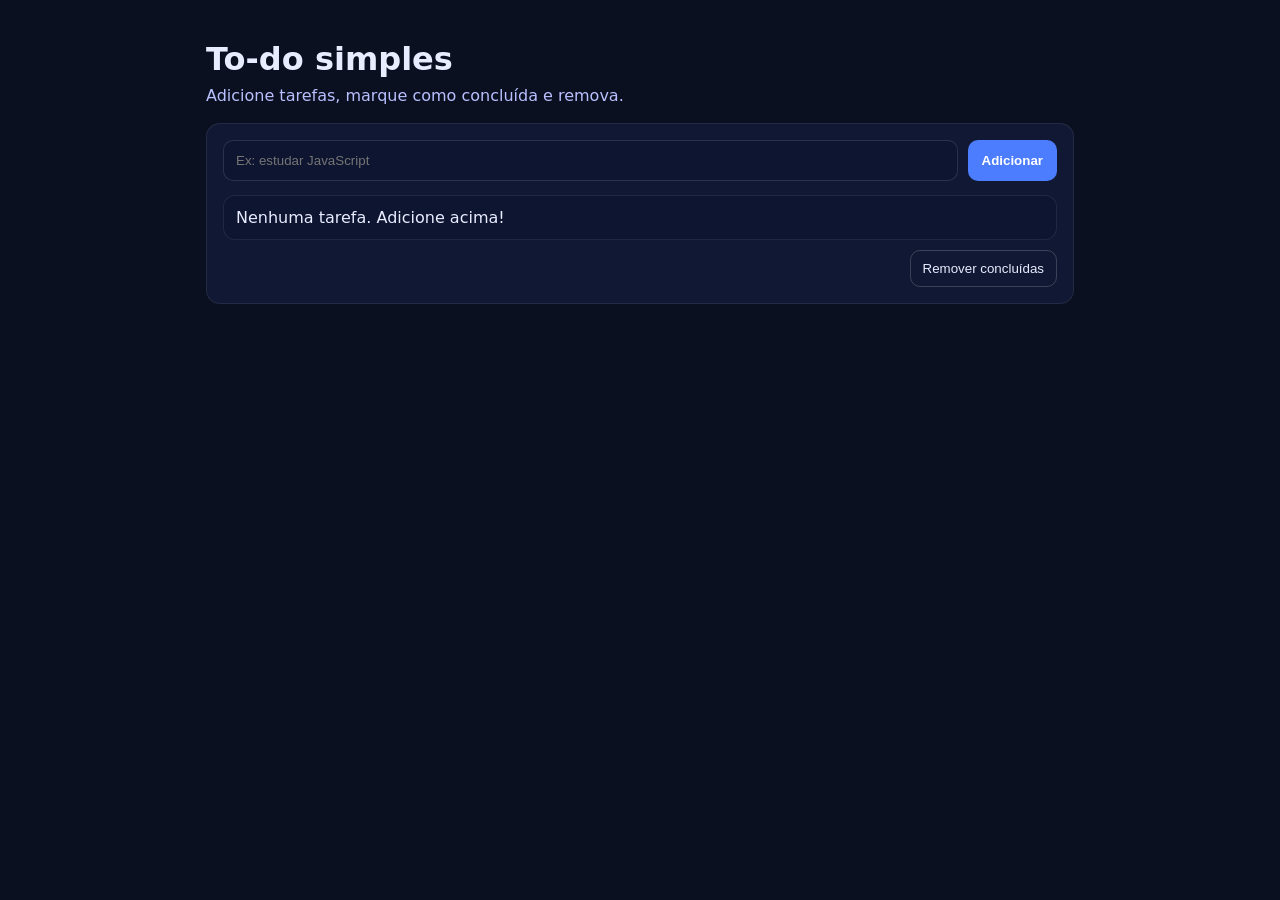
<file: proj-01/index.html>
<!doctype html>
<html lang="pt-BR">
<head>
  <meta charset="utf-8" />
  <meta name="viewport" content="width=device-width, initial-scale=1" />
  <title>To-do simples</title>
  <link rel="stylesheet" href="css/style.css" />
</head>
<body>
  <main class="container">
    <header class="header">
      <h1>To-do simples</h1>
      <p>Adicione tarefas, marque como concluída e remova.</p>
    </header>

    <section class="card">
      <form id="form" class="row" autocomplete="off">
        <input id="input" type="text" placeholder="Ex: estudar JavaScript" required maxlength="80" />
        <button type="submit">Adicionar</button>
      </form>

      <ul id="list" class="list" aria-live="polite"></ul>

      <footer class="footer">
        <button id="clearCompleted" class="secondary" type="button">Remover concluídas</button>
      </footer>
    </section>
  </main>

  <script src="js/script.js"></script>
</body>
</html>
</file>
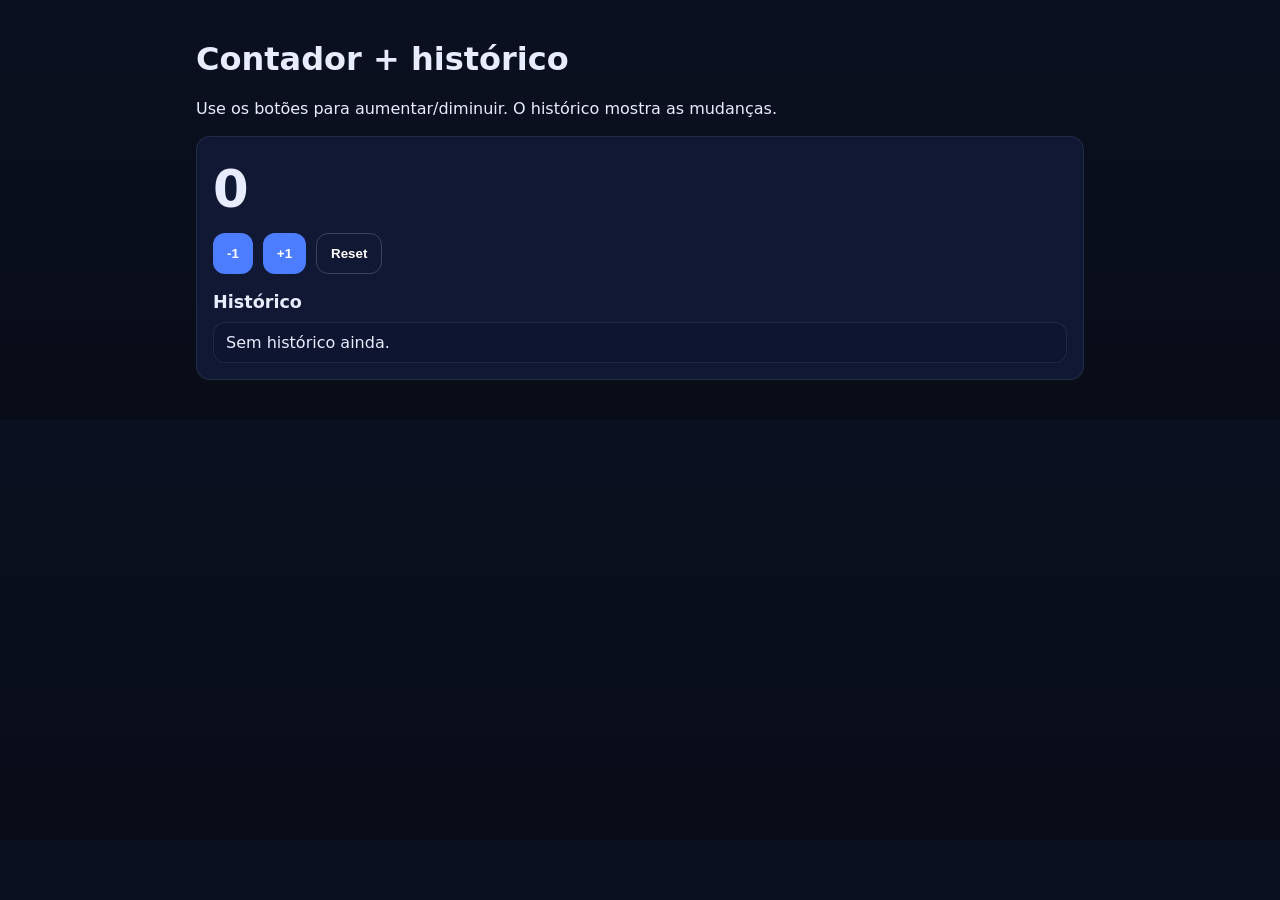
<file: proj-02/index.html>
<!doctype html>
<html lang="pt-BR">
<head>
  <meta charset="utf-8" />
  <meta name="viewport" content="width=device-width, initial-scale=1" />
  <title>Contador + histórico</title>
  <link rel="stylesheet" href="styles.css" />
</head>
<body>
  <main class="wrap">
    <h1>Contador + histórico</h1>
    <p>Use os botões para aumentar/diminuir. O histórico mostra as mudanças.</p>

    <section class="card">
      <div class="value" id="value">0</div>

      <div class="buttons">
        <button id="minus" type="button">-1</button>
        <button id="plus" type="button">+1</button>
        <button id="reset" type="button" class="secondary">Reset</button>
      </div>

      <h2 class="sub">Histórico</h2>
      <ul id="history" class="history" aria-live="polite"></ul>
    </section>
  </main>

  <script src="script.js"></script>
</body>
</html>
</file>
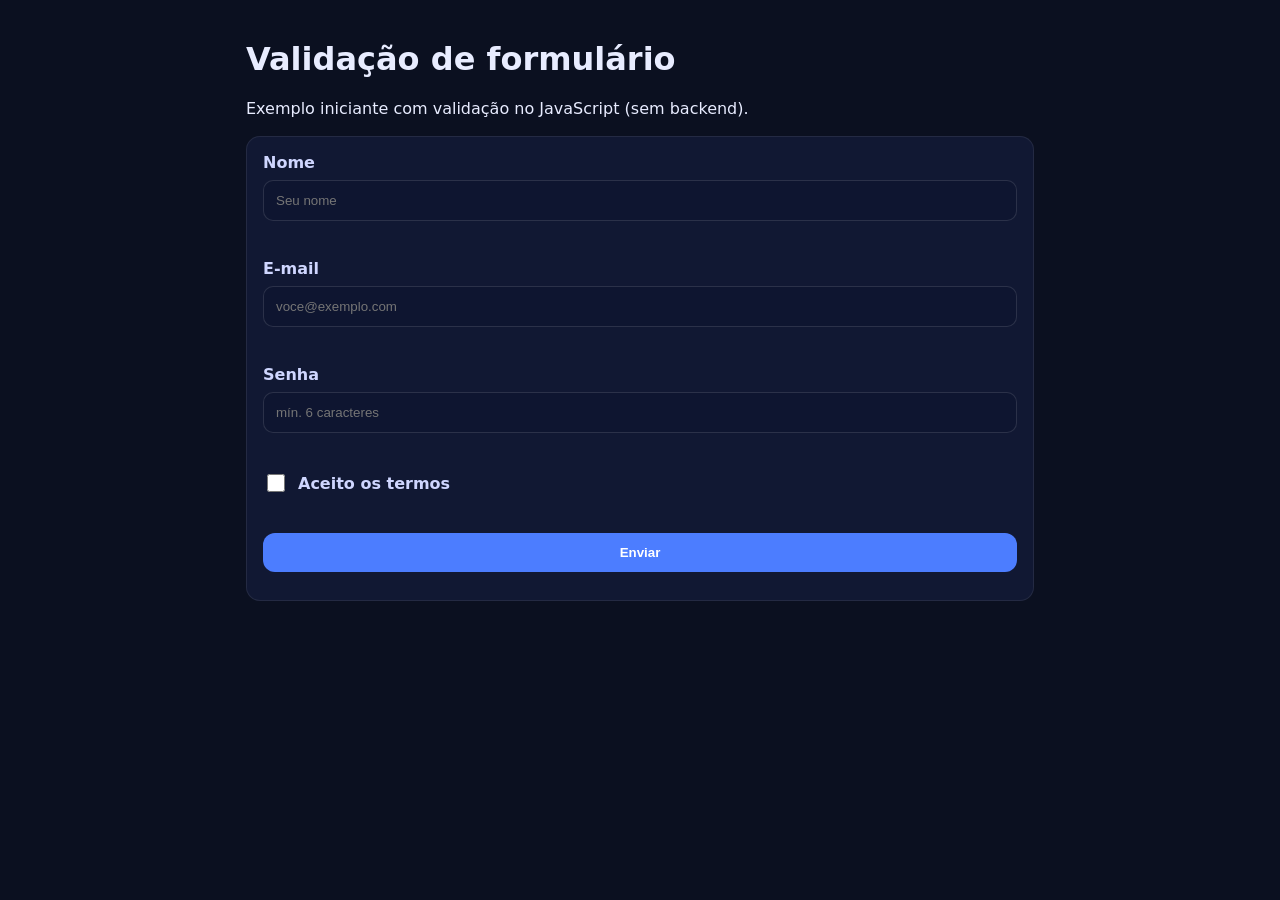
<file: proj-03/index.html>
<!doctype html>
<html lang="pt-BR">
<head>
  <meta charset="utf-8" />
  <meta name="viewport" content="width=device-width, initial-scale=1" />
  <title>Formulário com validação</title>
  <link rel="stylesheet" href="css/style.css" />
</head>
<body>
  <main class="wrap">
    <h1>Validação de formulário</h1>
    <p>Exemplo iniciante com validação no JavaScript (sem backend).</p>

    <form id="form" class="card" novalidate>
      <label class="field">
        <span>Nome</span>
        <input id="name" type="text" maxlength="60" placeholder="Seu nome" required />
        <small class="error" data-error="name"></small>
      </label>

      <label class="field">
        <span>E-mail</span>
        <input id="email" type="email" placeholder="voce@exemplo.com" required />
        <small class="error" data-error="email"></small>
      </label>

      <label class="field">
        <span>Senha</span>
        <input id="password" type="password" maxlength="20" placeholder="mín. 6 caracteres" required minlength="6" />
        <small class="error" data-error="password"></small>
      </label>

      <div class="field">
        <label class="checkbox">
          <input id="terms" type="checkbox" required />
          <span>Aceito os termos</span>
        </label>
        <small class="error" data-error="terms"></small>
      </div>

      <button type="submit">Enviar</button>
      <p id="result" class="result" role="status" aria-live="polite"></p>
    </form>
  </main>

  <script src="js/script.js"></script>
</body>
</html>
</file>
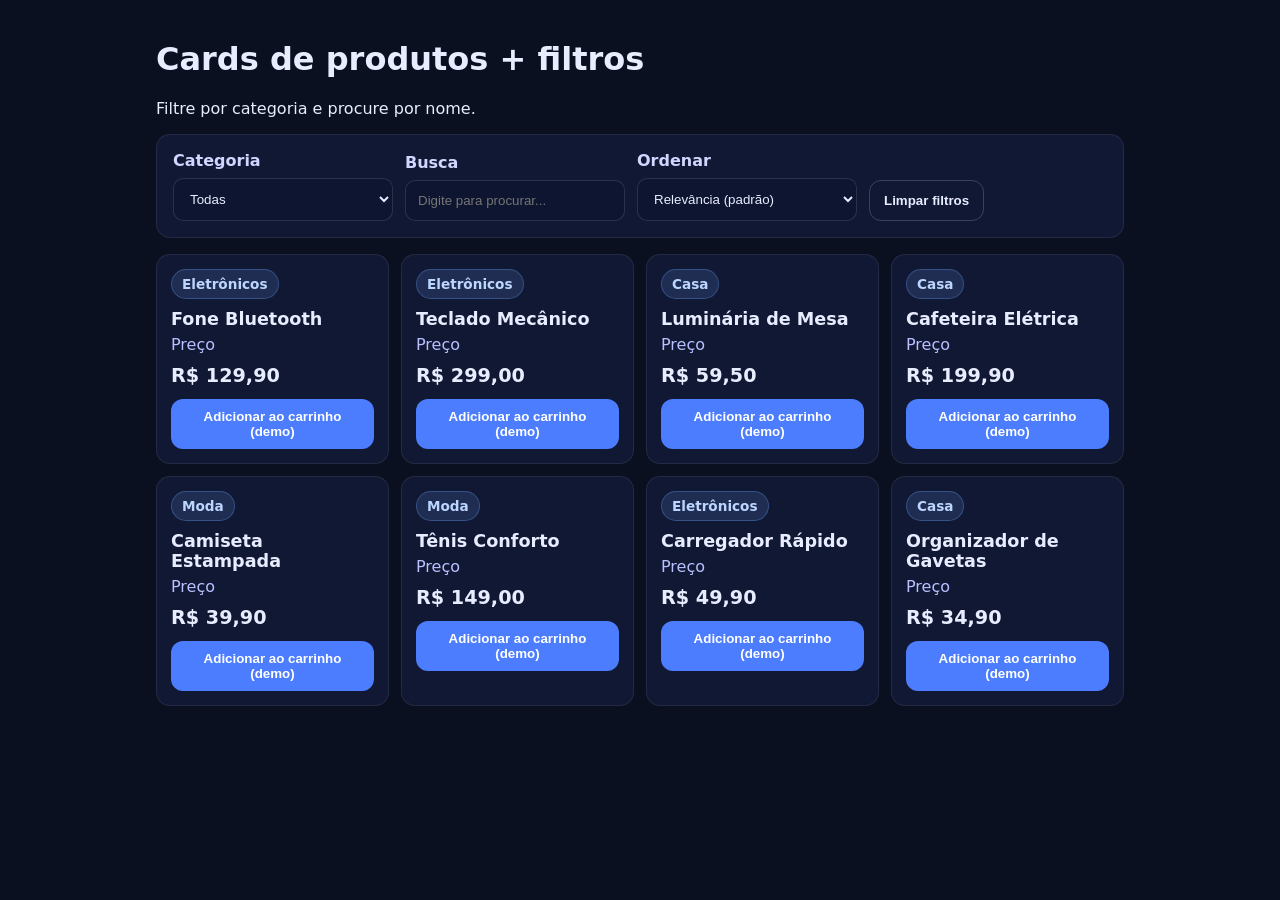
<file: proj-04/index.html>
<!doctype html>
<html lang="pt-BR">
<head>
  <meta charset="utf-8" />
  <meta name="viewport" content="width=device-width, initial-scale=1" />
  <title>Cards com filtros</title>
  <link rel="stylesheet" href="css/style.css" />
</head>
<body>
  <main class="wrap">
    <h1>Cards de produtos + filtros</h1>
    <p>Filtre por categoria e procure por nome.</p>

    <section class="card filters">
      <div class="row">
        <label class="label">Categoria</label>
        <select id="category">
          <option value="all">Todas</option>
          <option value="eletronicos">Eletrônicos</option>
          <option value="casa">Casa</option>
          <option value="moda">Moda</option>
        </select>
      </div>

      <div class="row">
        <label class="label">Busca</label>
        <input id="search" type="text" placeholder="Digite para procurar..." />
      </div>

      <div class="row">
        <label class="label">Ordenar</label>
        <select id="sort">
          <option value="relevancia">Relevância (padrão)</option>
          <option value="price_asc">Preço (menor)</option>
          <option value="price_desc">Preço (maior)</option>
        </select>
      </div>

      <button id="reset" type="button" class="secondary">Limpar filtros</button>
    </section>

    <section class="grid" id="grid" aria-live="polite"></section>
  </main>

  <script src="js/script.js"></script>
</body>
</html>
</file>
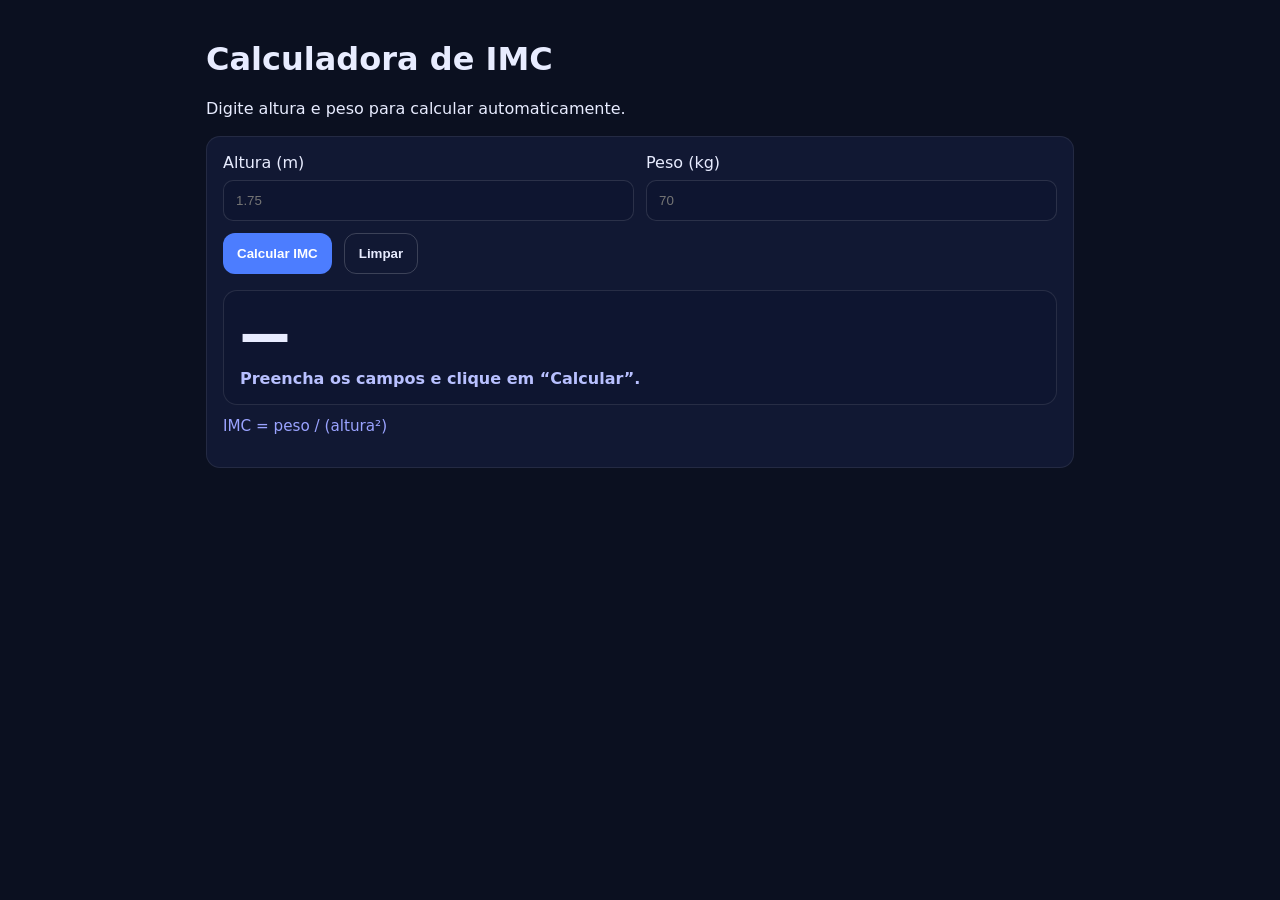
<file: proj-05/index.html>
<!doctype html>
<html lang="pt-BR">
<head>
  <meta charset="utf-8" />
  <meta name="viewport" content="width=device-width, initial-scale=1" />
  <title>Calculadora de IMC</title>
  <link rel="stylesheet" href="css/style.css" />
</head>
<body>
  <main class="wrap">
    <h1>Calculadora de IMC</h1>
    <p>Digite altura e peso para calcular automaticamente.</p>

    <section class="card">
      <div class="row">
        <label>
          Altura (m)
          <input id="height" type="number" step="0.01" min="0.5" placeholder="1.75" />
        </label>
        <label>
          Peso (kg)
          <input id="weight" type="number" step="0.1" min="1" placeholder="70" />
        </label>
      </div>

      <div class="row buttons">
        <button id="calc" type="button">Calcular IMC</button>
        <button id="clear" type="button" class="secondary">Limpar</button>
      </div>

      <div class="resultBox" id="resultBox" aria-live="polite">
        <div class="big" id="imc">—</div>
        <div class="desc" id="desc">Preencha os campos e clique em “Calcular”.</div>
      </div>

      <p class="hint">IMC = peso / (altura²)</p>
    </section>
  </main>

  <script src="js/script.js"></script>
</body>
</html>
</file>
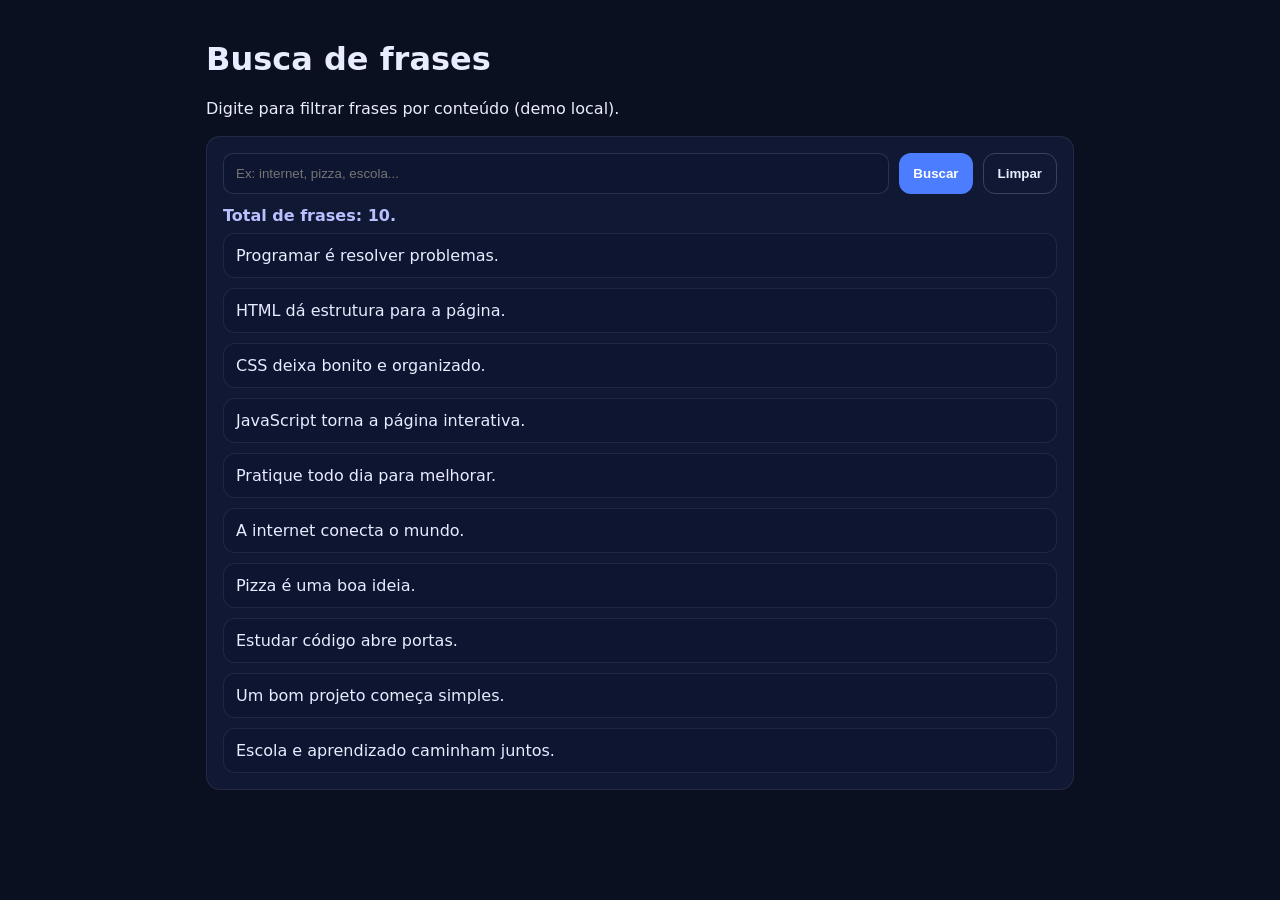
<file: proj-06/index.html>
<!doctype html>
<html lang="pt-BR">
<head>
  <meta charset="utf-8" />
  <meta name="viewport" content="width=device-width, initial-scale=1" />
  <title>Busca de frases (mini JS)</title>
  <link rel="stylesheet" href="css/style.css" />
</head>
<body>
  <main class="wrap">
    <h1>Busca de frases</h1>
    <p>Digite para filtrar frases por conteúdo (demo local).</p>

    <section class="card">
      <div class="row">
        <input id="q" type="text" placeholder="Ex: internet, pizza, escola..." />
        <button id="btn" type="button">Buscar</button>
        <button id="reset" type="button" class="secondary">Limpar</button>
      </div>

      <div id="stats" class="stats" aria-live="polite"></div>

      <ul id="results" class="results"></ul>
    </section>
  </main>

  <script src="js/script.js"></script>
</body>
</html>
</file>
<file: proj-01/css/style.css>
*{box-sizing:border-box}body{margin:0;font-family:system-ui,-apple-system,Segoe UI,Roboto,Arial,sans-serif;background:#0b1020;color:#e8ecff}.container{max-width:900px;margin:40px auto;padding:0 16px}.header h1{margin:0;font-size:2rem}.header p{margin:8px 0 0;color:#b8c0ff}.card{margin-top:18px;background:#111833;border:1px solid rgba(255,255,255,.08);border-radius:14px;padding:16px}.row{display:flex;gap:10px}.row input{flex:1;border-radius:10px;padding:12px 12px;border:1px solid rgba(255,255,255,.12);background:#0e1530;color:#e8ecff;outline:none}.row input:focus{border-color:#6aa6ff;box-shadow:0 0 0 4px rgba(106,166,255,.15)}.row button{border:0;border-radius:10px;padding:12px 14px;background:#4c7dff;color:white;font-weight:700;cursor:pointer}.row button:hover{filter:brightness(1.05)}.list{list-style:none;padding:0;margin:14px 0 0;display:flex;flex-direction:column;gap:10px}.item{display:flex;align-items:center;justify-content:space-between;gap:12px;padding:12px 12px;border-radius:12px;border:1px solid rgba(255,255,255,.08);background:#0e1530}.item-left{display:flex;align-items:center;gap:10px;min-width:0}.item-left label{display:flex;align-items:center;gap:10px;cursor:pointer}.item-left span{white-space:nowrap;overflow:hidden;text-overflow:ellipsis}.item input[type=checkbox]{width:18px;height:18px}.actions{display:flex;gap:10px}.actions button{border:0;border-radius:10px;padding:10px 12px;cursor:pointer}.actions .danger{background:#ff4c6a;color:white}.actions .danger:hover{filter:brightness(1.05)}.footer{display:flex;justify-content:flex-end;margin-top:10px}.secondary{border:1px solid rgba(255,255,255,.18);background:transparent;color:#e8ecff;padding:10px 12px;border-radius:10px;cursor:pointer}.secondary:hover{background:rgba(255,255,255,.06)}
</file>
<file: proj-02/styles.css>
*{box-sizing:border-box}body{margin:0;font-family:system-ui,-apple-system,Segoe UI,Roboto,Arial,sans-serif;background:linear-gradient(180deg,#0b1020,#090d18);color:#e8ecff}.wrap{max-width:920px;margin:40px auto;padding:0 16px}.card{margin-top:18px;background:#111833;border:1px solid rgba(255,255,255,.08);border-radius:14px;padding:16px}.value{font-size:3.2rem;font-weight:800;margin:6px 0 14px}.buttons{display:flex;gap:10px;flex-wrap:wrap}.buttons button{border:0;border-radius:12px;padding:12px 14px;background:#4c7dff;color:white;font-weight:800;cursor:pointer}.buttons button:hover{filter:brightness(1.05)}.buttons .secondary{background:transparent;border:1px solid rgba(255,255,255,.18)}.sub{margin:18px 0 10px;font-size:1.1rem}.history{list-style:none;padding:0;margin:0;display:flex;flex-direction:column;gap:8px}.history li{padding:10px 12px;border-radius:12px;border:1px solid rgba(255,255,255,.08);background:#0e1530}
</file>
<file: proj-03/css/style.css>
*{box-sizing:border-box}body{margin:0;font-family:system-ui,-apple-system,Segoe UI,Roboto,Arial,sans-serif;background:#0b1020;color:#e8ecff}.wrap{max-width:820px;margin:40px auto;padding:0 16px}.card{margin-top:18px;background:#111833;border:1px solid rgba(255,255,255,.08);border-radius:14px;padding:16px;display:flex;flex-direction:column;gap:12px}.field{display:flex;flex-direction:column;gap:8px}.field span{font-weight:700;color:#cfd6ff}.field input[type=text],.field input[type=email],.field input[type=password]{border-radius:10px;padding:12px 12px;border:1px solid rgba(255,255,255,.12);background:#0e1530;color:#e8ecff;outline:none}.field input:focus{border-color:#6aa6ff;box-shadow:0 0 0 4px rgba(106,166,255,.15)}.error{min-height:18px;color:#ff7a90;font-size:.9rem}.checkbox{display:flex;gap:10px;align-items:center}.checkbox input{width:18px;height:18px}.card button{border:0;border-radius:12px;padding:12px 14px;background:#4c7dff;color:white;font-weight:800;cursor:pointer}.card button:hover{filter:brightness(1.05)}.result{margin:0}.result.ok{color:#6dffb6}.result.bad{color:#ff7a90}
</file>
<file: proj-04/css/style.css>
*{box-sizing:border-box}body{margin:0;font-family:system-ui,-apple-system,Segoe UI,Roboto,Arial,sans-serif;background:#0b1020;color:#e8ecff}.wrap{max-width:1000px;margin:40px auto;padding:0 16px}.card{background:#111833;border:1px solid rgba(255,255,255,.08);border-radius:14px}.filters{padding:16px;display:flex;gap:12px;flex-wrap:wrap;align-items:flex-end}.row{display:flex;flex-direction:column;gap:8px;min-width:220px}.label{font-weight:800;color:#cfd6ff}.filters input,.filters select{border-radius:10px;padding:12px 12px;border:1px solid rgba(255,255,255,.12);background:#0e1530;color:#e8ecff;outline:none}.filters input:focus,.filters select:focus{border-color:#6aa6ff;box-shadow:0 0 0 4px rgba(106,166,255,.15)}.filters button{border:0;border-radius:12px;padding:12px 14px;background:#4c7dff;color:white;font-weight:800;cursor:pointer}.secondary{background:transparent !important;border:1px solid rgba(255,255,255,.18) !important;color:#e8ecff !important}.grid{margin-top:16px;display:grid;grid-template-columns:repeat(auto-fit,minmax(220px,1fr));gap:12px}.product{padding:14px;border-radius:14px;border:1px solid rgba(255,255,255,.08);background:#111833}.product h3{margin:10px 0 6px;font-size:1.1rem}.meta{display:flex;gap:8px;flex-wrap:wrap;color:#b8c0ff}.price{margin-top:10px;font-weight:900;font-size:1.2rem}.badge{display:inline-block;padding:6px 10px;border-radius:999px;background:rgba(106,166,255,.15);border:1px solid rgba(106,166,255,.3);color:#bcd6ff;font-weight:800;font-size:.85rem}.product button{margin-top:12px;width:100%;border:0;border-radius:12px;padding:10px 12px;background:#4c7dff;color:white;font-weight:800;cursor:pointer}.product button:hover{filter:brightness(1.05)}
</file>
<file: proj-05/css/style.css>
*{box-sizing:border-box}body{margin:0;font-family:system-ui,-apple-system,Segoe UI,Roboto,Arial,sans-serif;background:#0b1020;color:#e8ecff}.wrap{max-width:900px;margin:40px auto;padding:0 16px}.card{margin-top:18px;background:#111833;border:1px solid rgba(255,255,255,.08);border-radius:14px;padding:16px}.row{display:flex;gap:12px;flex-wrap:wrap}.row label{flex:1;min-width:220px;display:flex;flex-direction:column;gap:8px}.row input{border-radius:10px;padding:12px 12px;border:1px solid rgba(255,255,255,.12);background:#0e1530;color:#e8ecff;outline:none}.row input:focus{border-color:#6aa6ff;box-shadow:0 0 0 4px rgba(106,166,255,.15)}.buttons{margin-top:12px}.card button{border:0;border-radius:12px;padding:12px 14px;background:#4c7dff;color:white;font-weight:800;cursor:pointer}.secondary{background:transparent !important;border:1px solid rgba(255,255,255,.18) !important;color:#e8ecff !important}.resultBox{margin-top:16px;border-radius:14px;border:1px solid rgba(255,255,255,.10);background:#0e1530;padding:16px}.big{font-size:3rem;font-weight:950;letter-spacing:.5px}.desc{margin-top:6px;color:#b8c0ff;font-weight:700}.hint{margin-top:12px;color:#9aa3ff;font-size:.95rem}
</file>
<file: proj-06/css/style.css>
*{box-sizing:border-box}body{margin:0;font-family:system-ui,-apple-system,Segoe UI,Roboto,Arial,sans-serif;background:#0b1020;color:#e8ecff}.wrap{max-width:900px;margin:40px auto;padding:0 16px}.card{margin-top:18px;background:#111833;border:1px solid rgba(255,255,255,.08);border-radius:14px;padding:16px}.row{display:flex;gap:10px;flex-wrap:wrap}.row input{flex:1;min-width:240px;border-radius:10px;padding:12px 12px;border:1px solid rgba(255,255,255,.12);background:#0e1530;color:#e8ecff;outline:none}.row input:focus{border-color:#6aa6ff;box-shadow:0 0 0 4px rgba(106,166,255,.15)}.row button{border:0;border-radius:12px;padding:12px 14px;background:#4c7dff;color:white;font-weight:800;cursor:pointer}.secondary{background:transparent !important;border:1px solid rgba(255,255,255,.18) !important;color:#e8ecff !important}.stats{margin:12px 0 8px;color:#b8c0ff;font-weight:700}.results{list-style:none;padding:0;margin:0;display:flex;flex-direction:column;gap:10px}.results li{padding:12px;border-radius:12px;border:1px solid rgba(255,255,255,.08);background:#0e1530}
</file>
